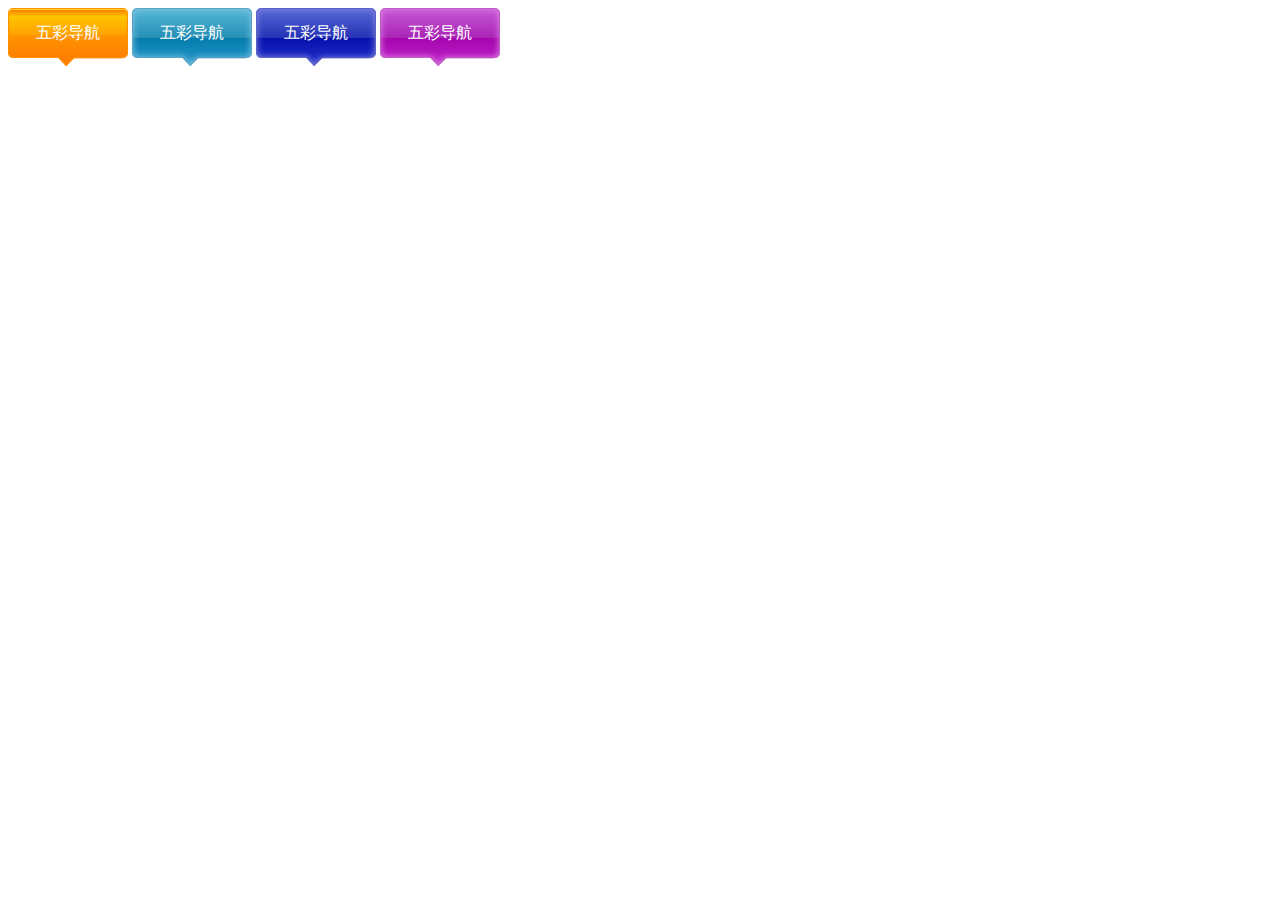
<file: CSS/综合案例-五彩导航/index.html>
<!DOCTYPE html>
<html lang="en">
<head>
    <meta charset="UTF-8">
    <meta name="viewport" content="width=device-width, initial-scale=1.0">
    <title>Document</title>
    <style>
        a
        {
            width: 120px;
            height: 58px;
            display: inline-block;
            color: white;
            line-height: 50px;
            text-align: center;
            text-decoration: none;
        }
        .bg1
        {
            background-image: url(./imgs/bg1.png);
        }
        .bg1:hover
        {
            background-image: url(./imgs/bg11.png);
        }
        .bg2
        {
            background-image: url(./imgs/bg2.png);
        }
        .bg2:hover
        {
            background-image: url(./imgs/bg22.png);
        }
        .bg3
        {
            background-image: url(./imgs/bg3.jpg);
        }
        .bg3:hover
        {
            background-image: url(./imgs/bg3.png);
        }
        .bg4
        {
            background-image: url(./imgs/bg4.png);
        }
        .bg4:hover
        {
            background-image: url(./imgs/bg5.png);
        }
    </style>
</head>
<body>
    <a href="#"class="bg1">五彩导航</a>
    <a href="#"class="bg2">五彩导航</a>
    <a href="#"class="bg3">五彩导航</a>
    <a href="#"class="bg4">五彩导航</a>
</body>
</html>
</file>
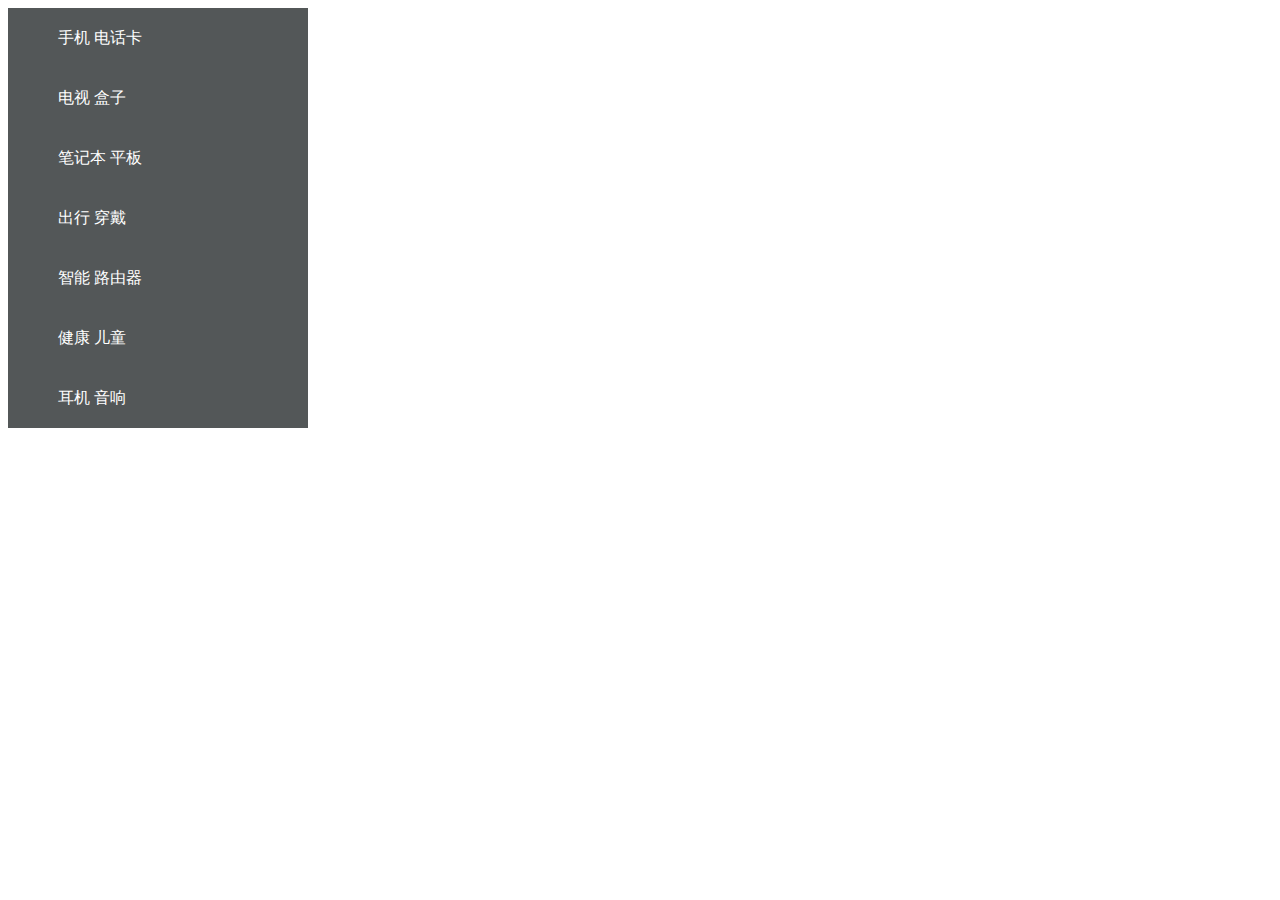
<file: CSS/综合案例-小米侧边栏/index.html>
<!DOCTYPE html>
<html lang="en">
<head>
    <meta charset="UTF-8">
    <meta name="viewport" content="width=device-width, initial-scale=1.0">
    <title>Document</title>
    <style>
        .big
        {
            width: 300px;
            height: 420px;
            background-color: #535758;
        }
        .content
        {
            width: 250px;
            height: 60px;
            line-height: 60px;
            padding-left: 50px;
            color: white;
        }
        .content:hover
        {
            background-color: orange;
        }
    </style>
</head>
<body>
    <div class="big">
        <div class="content">手机 电话卡</div>
        <div class="content">电视 盒子</div>
        <div class="content">笔记本 平板</div>
        <div class="content">出行 穿戴</div>
        <div class="content">智能 路由器</div>
        <div class="content">健康 儿童</div>
        <div class="content">耳机 音响</div>
    </div>
</body>
</html>
</file>
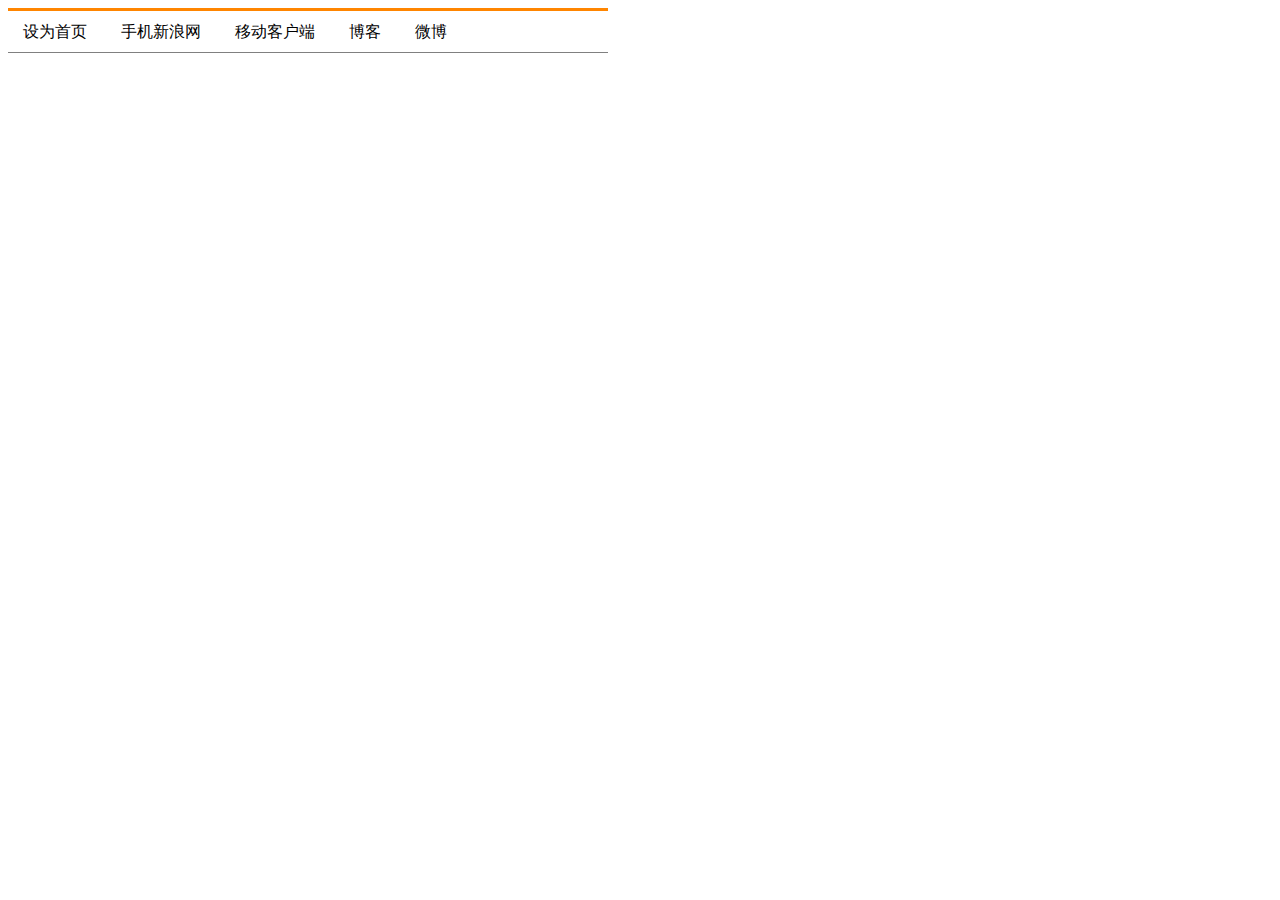
<file: CSS/综合案例-新浪导航栏/index.html>
<!DOCTYPE html>
<html lang="en">
<head>
    <meta charset="UTF-8">
    <meta name="viewport" content="width=device-width, initial-scale=1.0">
    <title>Document</title>
    <style>
        .warp
        {
            width: 600px;
            height: 41px;
            /* 一定要按照顺序写好 border：5px solid color 不然显示不出来*/
            border-top: 3px solid #ff8500; 
            border-bottom: 1px solid gray;
        }
        .warp>a
        {
            text-decoration: none;
            color: black;
            display: inline-block;
            
        }
        .da
        {
            line-height: 41px;
            padding-left: 15px;
            padding-right: 15px;
            /*  padding-left: 15px;padding-right: 15px;-->>等价于padding：0 20px ；0表示上下 20px表示左右*/
        }
        .da:hover
        {
            background-color: #edeef0;
        }
    </style>
</head>
<body>
    <div class="warp">
        <a href="#" class="da">设为首页</a>
        <a href="#" class="da">手机新浪网</a>
        <a href="#" class="da">移动客户端</a>
        <a href="#" class="da">博客</a>
        <a href="#" class="da">微博</a>
    </div>
</body>
</html>
</file>
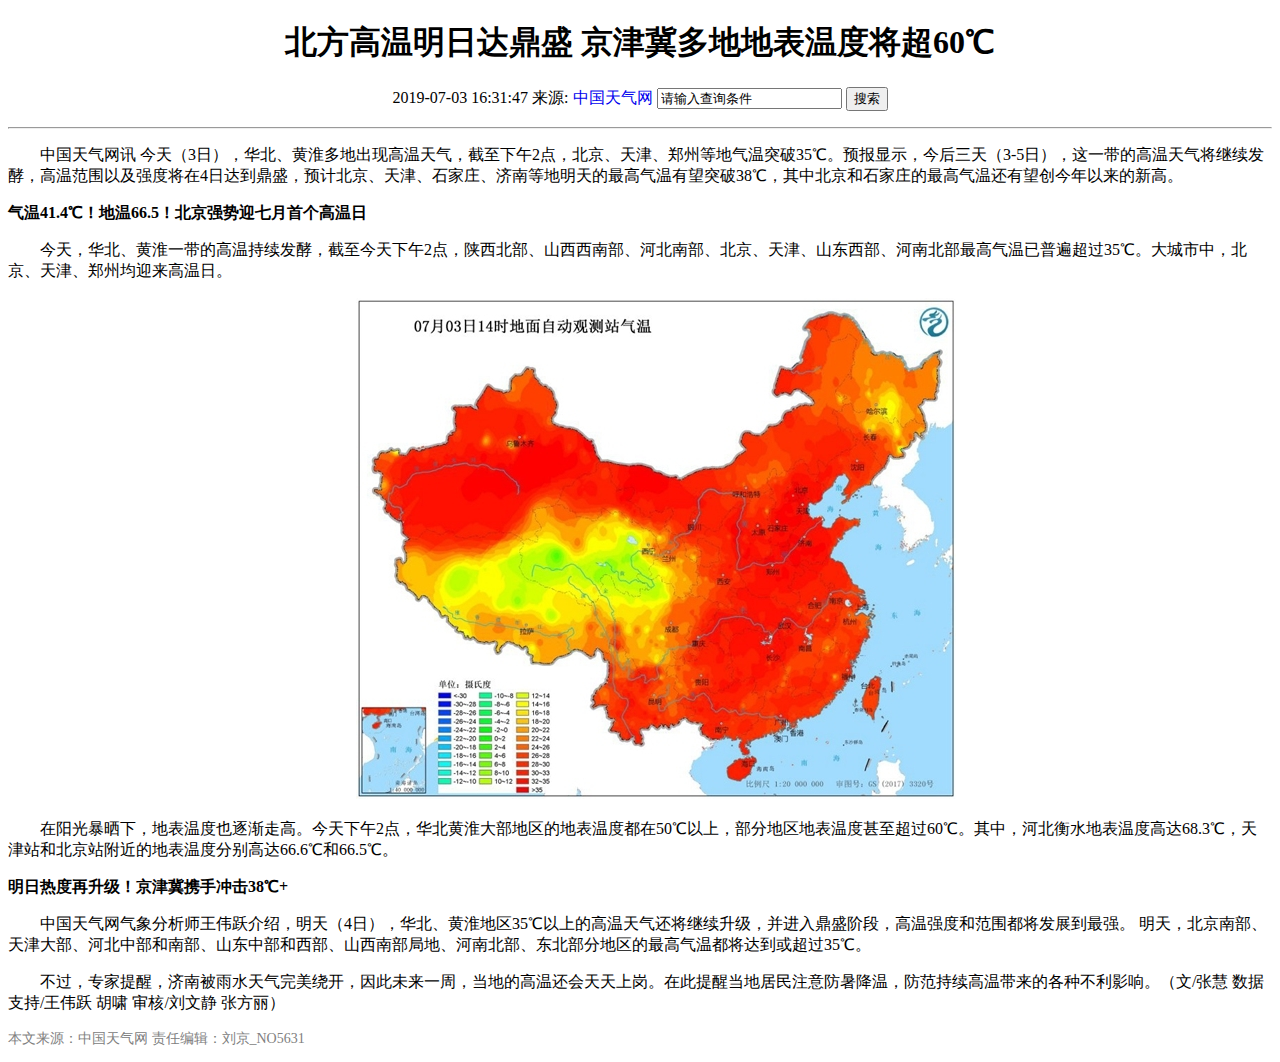
<file: CSS/综合案例-新闻页面/index.html>
<!DOCTYPE html>
<html lang="en">
<head>
    <meta charset="UTF-8">
    <meta name="viewport" content="width=device-width, initial-scale=1.0">
    <title>Document</title>
    <style>
        .top
        {
            text-align: center;
        }
        a{
            text-decoration: none;
        }
        .warp>p
        {
            text-indent: 2em;
        }
    </style>
</head>
<body>

    <div class="top">
        <h1>北方高温明日达鼎盛 京津冀多地地表温度将超60℃</h1>
        <p>2019-07-03 16:31:47 来源: <a href="#">中国天气网</a> <input type="text" value="请输入查询条件"> <input type="submit" value="搜索"></p>
    </div>
   <hr>
<div class="warp">
<p>中国天气网讯 今天（3日），华北、黄淮多地出现高温天气，截至下午2点，北京、天津、郑州等地气温突破35℃。预报显示，今后三天（3-5日），这一带的高温天气将继续发酵，高温范围以及强度将在4日达到鼎盛，预计北京、天津、石家庄、济南等地明天的最高气温有望突破38℃，其中北京和石家庄的最高气温还有望创今年以来的新高。</p>

<strong>气温41.4℃！地温66.5！北京强势迎七月首个高温日</strong>

<p>今天，华北、黄淮一带的高温持续发酵，截至今天下午2点，陕西北部、山西西南部、河北南部、北京、天津、山东西部、河南北部最高气温已普遍超过35℃。大城市中，北京、天津、郑州均迎来高温日。</p>

<p style="text-align: center;"><img src="./imgs/pic.jpeg" alt="图片加载失败"></p>

<p>在阳光暴晒下，地表温度也逐渐走高。今天下午2点，华北黄淮大部地区的地表温度都在50℃以上，部分地区地表温度甚至超过60℃。其中，河北衡水地表温度高达68.3℃，天津站和北京站附近的地表温度分别高达66.6℃和66.5℃。</p>

<strong>明日热度再升级！京津冀携手冲击38℃+</strong>

<p>中国天气网气象分析师王伟跃介绍，明天（4日），华北、黄淮地区35℃以上的高温天气还将继续升级，并进入鼎盛阶段，高温强度和范围都将发展到最强。 明天，北京南部、天津大部、河北中部和南部、山东中部和西部、山西南部局地、河南北部、东北部分地区的最高气温都将达到或超过35℃。</p>

<p>不过，专家提醒，济南被雨水天气完美绕开，因此未来一周，当地的高温还会天天上岗。在此提醒当地居民注意防暑降温，防范持续高温带来的各种不利影响。（文/张慧 数据支持/王伟跃 胡啸 审核/刘文静 张方丽）</p>
</div>
<p style="font-size: 14px; color:gray;">本文来源：中国天气网 责任编辑：刘京_NO5631</p>
</body>
</html>
</file>
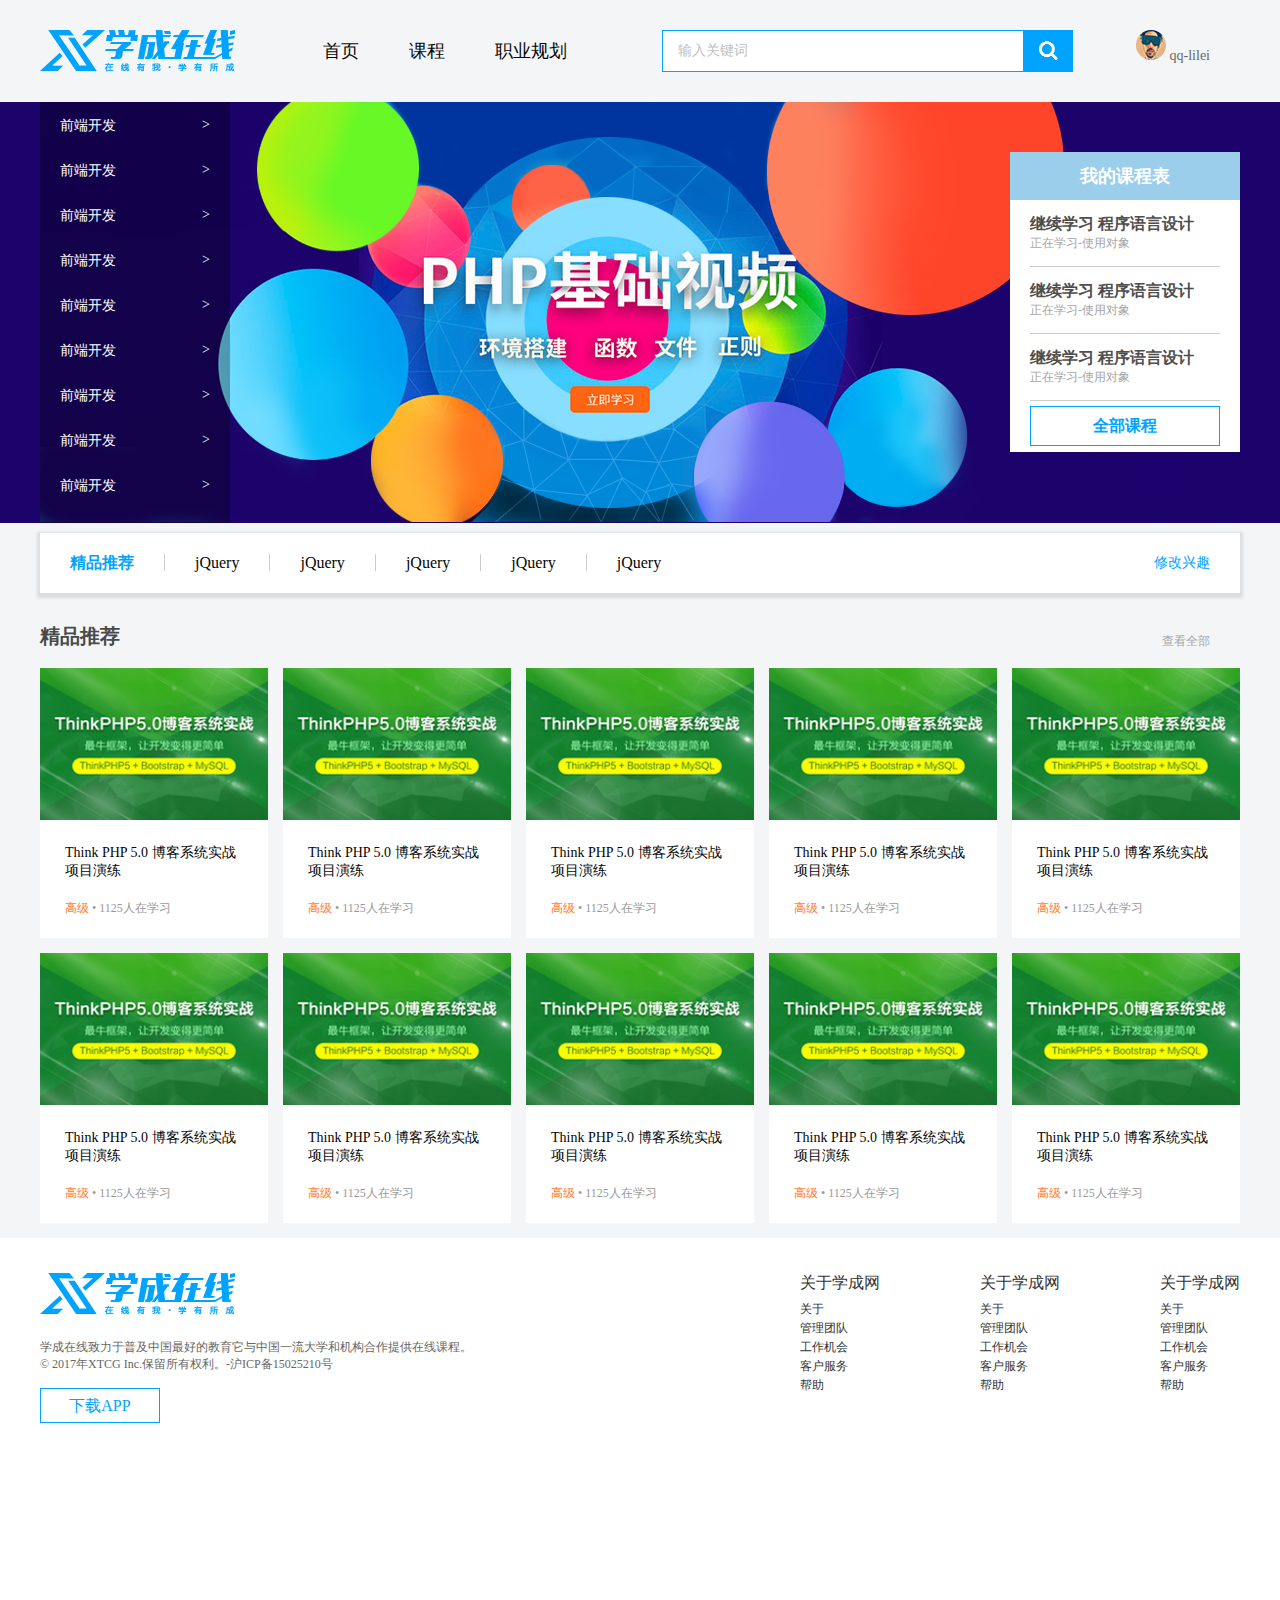
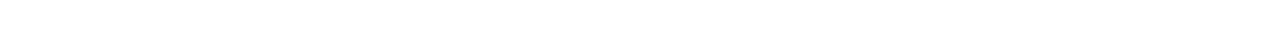
<file: CSS/CSS/学成在线老师操作/index.html>
<!DOCTYPE html>
<html lang="en">

<head>
    <meta charset="UTF-8">
    <meta name="viewport" content="width=device-width, initial-scale=1.0">
    <meta http-equiv="X-UA-Compatible" content="ie=edge">
    <title>学车在线首页</title>
    <link rel="stylesheet" href="style.css">
</head>

<body>
    <!-- 1.头部区域开始啦 -->
    <div class="header w">
        <!-- logo部分 -->
        <div class="logo">
            <img src="images/logo.png" alt="">
        </div>
        <!-- 导航栏部分 nav -->
        <div class="nav">
            <ul>
                <li><a href="#">首页</a></li>
                <li><a href="#">课程</a></li>
                <li><a href="#">职业规划</a></li>
            </ul>
        </div>
        <!-- 搜索模块 -->
        <div class="search">
            <input type="text" value="输入关键词">
            <button></button>
        </div>
        <!-- 用户模块 -->
        <div class="user">
            <img src="images/user.png" alt="">
            qq-lilei
        </div>
    </div>
    <!-- 头部区域结束啦 -->
    <!-- 2. banner部分start -->
    <div class="banner">
        <!-- 版心 -->
        <div class="w">
            <div class="subnav">
                <ul>
                    <li><a href="#">前端开发 <span> &gt; </span></a></li>
                    <li><a href="#">前端开发 <span> &gt; </span> </a></li>
                    <li><a href="#">前端开发 <span> &gt; </span> </a></li>
                    <li><a href="#">前端开发 <span> &gt; </span> </a></li>
                    <li><a href="#">前端开发 <span> &gt; </span> </a></li>
                    <li><a href="#">前端开发 <span> &gt; </span> </a></li>
                    <li><a href="#">前端开发 <span> &gt; </span> </a></li>
                    <li><a href="#">前端开发 <span> &gt; </span> </a></li>
                    <li><a href="#">前端开发 <span> &gt; </span> </a></li>
                </ul>
            </div>

            <!-- course 课程表模块 -->
            <div class="course">
                <h2>我的课程表</h2>
                <div class="bd">
                    <ul>
                        <li>
                            <h4>继续学习 程序语言设计</h4>
                            <p>正在学习-使用对象</p>
                        </li>
                        <li>
                            <h4>继续学习 程序语言设计</h4>
                            <p>正在学习-使用对象</p>
                        </li>
                        <li>
                            <h4>继续学习 程序语言设计</h4>
                            <p>正在学习-使用对象</p>
                        </li>
                    </ul>

                    <a href="#" class="more">全部课程</a>
                </div>
            </div>
        </div>
    </div>
    <!-- banner部分end -->
    <!-- 3.精品推荐模块开始 -->
    <div class="goods w">
        <h3>精品推荐</h3>
        <ul>
            <li><a href="#">jQuery</a></li>
            <li><a href="#">jQuery</a></li>
            <li><a href="#">jQuery</a></li>
            <li><a href="#">jQuery</a></li>
            <li><a href="#">jQuery</a></li>
        </ul>
        <a href="#" class="mod">修改兴趣</a>
    </div>
    <!-- 精品推荐模块结束 -->
    <!-- 4. box核心内容区域开始 -->
    <div class="box w">
        <div class="box-hd">
            <h3>精品推荐</h3>
            <a href="#">查看全部</a>
        </div>
        <div class="box-bd">
            <ul class="clearfix">
                <li>
                    <img src="images/pic.png" alt="">
                    <h4>
                        Think PHP 5.0 博客系统实战项目演练
                    </h4>
                    <div class="info">
                        <span>高级</span> • 1125人在学习
                    </div>
                </li>
                <li>
                    <img src="images/pic.png" alt="">
                    <h4>
                        Think PHP 5.0 博客系统实战项目演练
                    </h4>
                    <div class="info">
                        <span>高级</span> • 1125人在学习
                    </div>
                </li>
                <li>
                    <img src="images/pic.png" alt="">
                    <h4>
                        Think PHP 5.0 博客系统实战项目演练
                    </h4>
                    <div class="info">
                        <span>高级</span> • 1125人在学习
                    </div>
                </li>
                <li>
                    <img src="images/pic.png" alt="">
                    <h4>
                        Think PHP 5.0 博客系统实战项目演练
                    </h4>
                    <div class="info">
                        <span>高级</span> • 1125人在学习
                    </div>
                </li>
                <li>
                    <img src="images/pic.png" alt="">
                    <h4>
                        Think PHP 5.0 博客系统实战项目演练
                    </h4>
                    <div class="info">
                        <span>高级</span> • 1125人在学习
                    </div>
                </li>
                <li>
                    <img src="images/pic.png" alt="">
                    <h4>
                        Think PHP 5.0 博客系统实战项目演练
                    </h4>
                    <div class="info">
                        <span>高级</span> • 1125人在学习
                    </div>
                </li>
                <li>
                    <img src="images/pic.png" alt="">
                    <h4>
                        Think PHP 5.0 博客系统实战项目演练
                    </h4>
                    <div class="info">
                        <span>高级</span> • 1125人在学习
                    </div>
                </li>
                <li>
                    <img src="images/pic.png" alt="">
                    <h4>
                        Think PHP 5.0 博客系统实战项目演练
                    </h4>
                    <div class="info">
                        <span>高级</span> • 1125人在学习
                    </div>
                </li>
                <li>
                    <img src="images/pic.png" alt="">
                    <h4>
                        Think PHP 5.0 博客系统实战项目演练
                    </h4>
                    <div class="info">
                        <span>高级</span> • 1125人在学习
                    </div>
                </li>
                <li>
                    <img src="images/pic.png" alt="">
                    <h4>
                        Think PHP 5.0 博客系统实战项目演练
                    </h4>
                    <div class="info">
                        <span>高级</span> • 1125人在学习
                    </div>
                </li>

            </ul>
        </div>
    </div>
    <!-- 4. box核心内容区域结束 -->

    <!-- 5. footer 模块制作 -->
    <div class="footer">
        <div class="w">
            <div class="copyright">
                <img src="images/logo.png" alt="">
                <p>学成在线致力于普及中国最好的教育它与中国一流大学和机构合作提供在线课程。<br>
                    © 2017年XTCG Inc.保留所有权利。-沪ICP备15025210号</p>
                <a href="#" class="app">下载APP</a>
            </div>
            <div class="links">
                <dl>
                    <dt>关于学成网</dt>
                    <dd><a href="#">关于</a></dd>
                    <dd><a href="#">管理团队</a></dd>
                    <dd><a href="#">工作机会</a></dd>
                    <dd><a href="#">客户服务</a></dd>
                    <dd><a href="#">帮助</a></dd>
                </dl>
                <dl>
                    <dt>关于学成网</dt>
                    <dd><a href="#">关于</a></dd>
                    <dd><a href="#">管理团队</a></dd>
                    <dd><a href="#">工作机会</a></dd>
                    <dd><a href="#">客户服务</a></dd>
                    <dd><a href="#">帮助</a></dd>
                </dl>
                <dl>
                    <dt>关于学成网</dt>
                    <dd><a href="#">关于</a></dd>
                    <dd><a href="#">管理团队</a></dd>
                    <dd><a href="#">工作机会</a></dd>
                    <dd><a href="#">客户服务</a></dd>
                    <dd><a href="#">帮助</a></dd>
                </dl>
            </div>
        </div>
    </div>
</body>

</html>
</file>
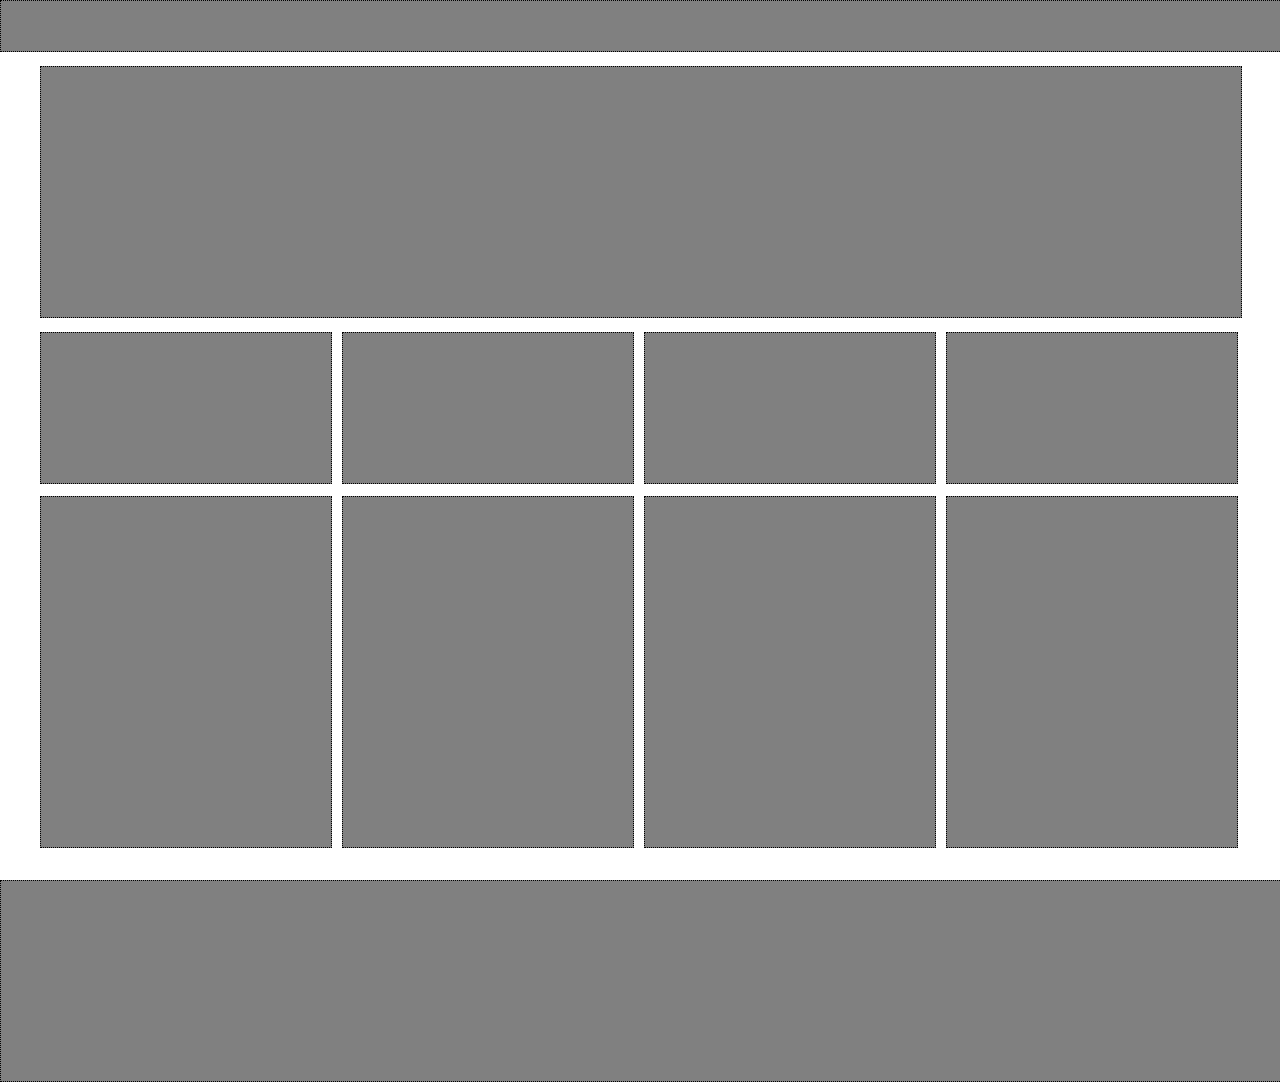
<file: CSS/CSS/常见网页布局/index.html>
<!DOCTYPE html>
<html lang="en">
<head>
    <meta charset="UTF-8">
    <meta name="viewport" content="width=device-width, initial-scale=1.0">
    <title>Document</title>
    <style>
        *
        {
            margin: 0;
            padding: 0;
        }
        .top
        {
            width: 100%;
            height: 50px;
            background-color: gray;
            border: 1px dotted black;
        }
        .warp
        {
            width: 1200px;
            height: 800px;
            margin: 0 auto;
            margin-top: 14px;
        }
        .bottom
        {
            width: 100%;
            height: 200px;
            background-color: gray;
            border: 1px dotted black;
            margin-top: 14px;
        }
        .banner
        {
            width: 1200px;
            height: 250px;
            background-color: gray;
            border: 1px dotted black;
        }
        .ba_mid
        {
            width: 1200px;
            height: 150px;
            margin-top: 14px;
        }
        .ba_mid>ul>li
        {
            list-style: none;
            float: left;
            background-color: gray;
            border: 1px dotted black;
            width: 290px;
            height: 150px;
            margin-right: 10px;
        }
        .ba_bot
        {
            width: 1200px;
            height: 350px;
            margin-top: 14px;
        }
        .ba_bot>ul>li
        {
            list-style: none;
            float: left;
            background-color: gray;
            border: 1px dotted black;
            width: 290px;
            height: 350px;
            margin-right: 10px;
        }
    </style>
</head>
<body>
    <div class="top"></div>
    <div class="warp">
        <div class="banner"></div>
        <div class="ba_mid">
            <ul>
                <li></li>
                <li></li>
                <li></li>
                <li style="margin-right: 0;"></li>
            </ul>
        </div>
        <div class="ba_bot">
            <ul>
                <li></li>
                <li></li>
                <li></li>
                <li style="margin-right: 0;"></li>
            </ul>
        </div>
    </div>
    <div class="bottom"></div>
</body>
</html>
</file>
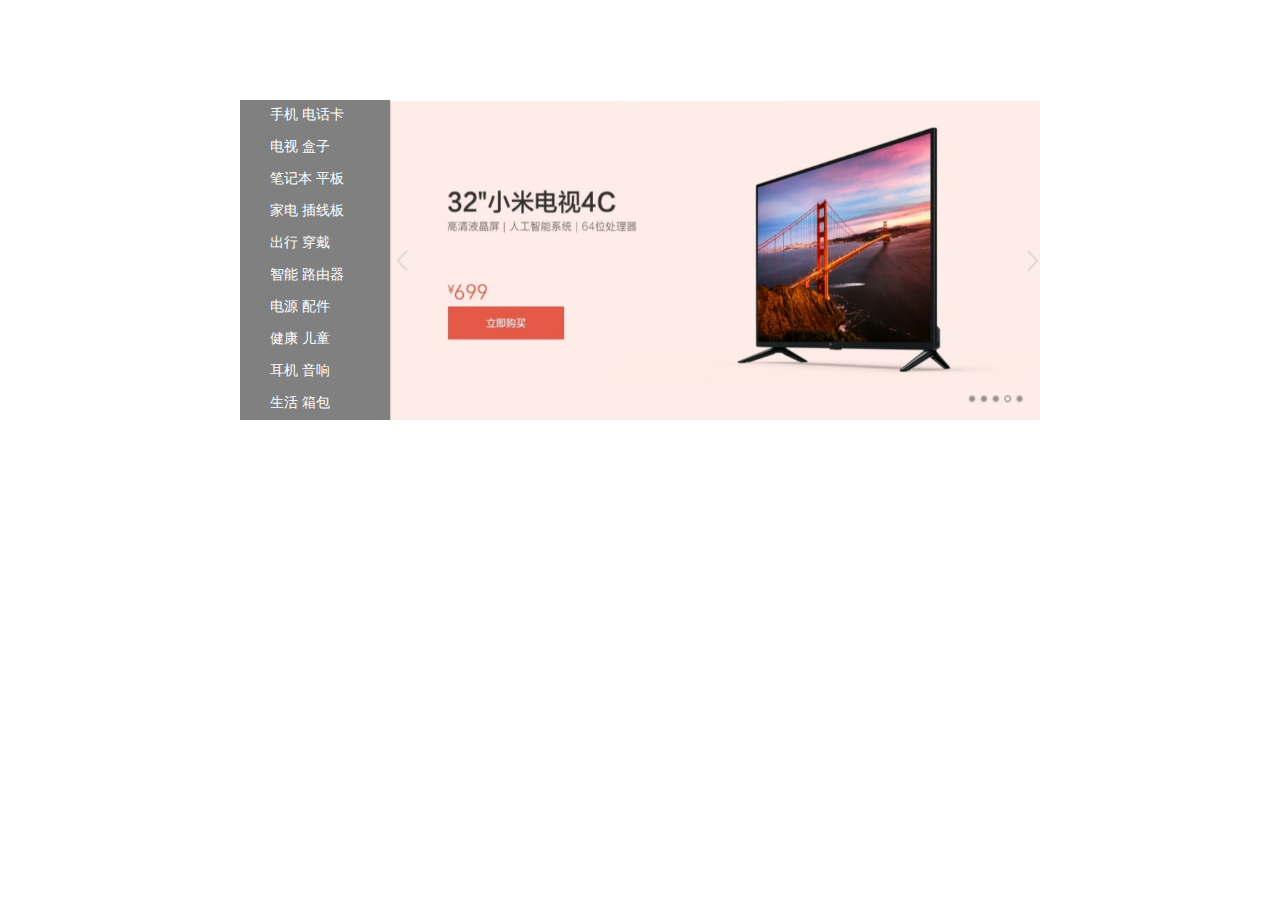
<file: CSS/CSS/浮动案例练习一/index.html>
<!DOCTYPE html>
<html lang="en">
<head>
    <meta charset="UTF-8">
    <meta name="viewport" content="width=device-width, initial-scale=1.0">
    <title>Document</title>
    <style>
        .warp
        {
            width: 800px;
            height: 320px;
            margin: 100px auto;
        }
        .w_right
        {
            width: 650px;
            height: 320px;
            float: right;
            background-image: url(./imgs/图片.png);
            background-size: 100% 100%;
            background-repeat: no-repeat;
        }
        .w_left
        {         
            width: 150px;
            height: 320px;
            float: left;
            background-color: gray;
        }
        .w_left>a
        {
            width: 150px;
            height: 32px;
            display: inline-block;
            line-height: 30px;
            padding-left: 30px;
            text-decoration: none;
            color: white;
            font-size: 14px;
        }
        .w_left>a:hover
        {
            background-color: orange;
            width: 120px;
            height: 30px;
        }
    </style>
</head>
<body>
    <div class="warp">
        <div class="w_right"></div>
        <div class="w_left">
            <a href="#">手机 电话卡</a>
            <a href="#">电视 盒子</a>
            <a href="#">笔记本 平板</a>
            <a href="#">家电 插线板</a>
            <a href="#">出行 穿戴</a>
            <a href="#">智能 路由器</a>
            <a href="#">电源 配件</a>
            <a href="#">健康 儿童</a>
            <a href="#">耳机 音响</a>
            <a href="#">生活 箱包</a>
        </div>
    </div>
</body>
</html>
</file>
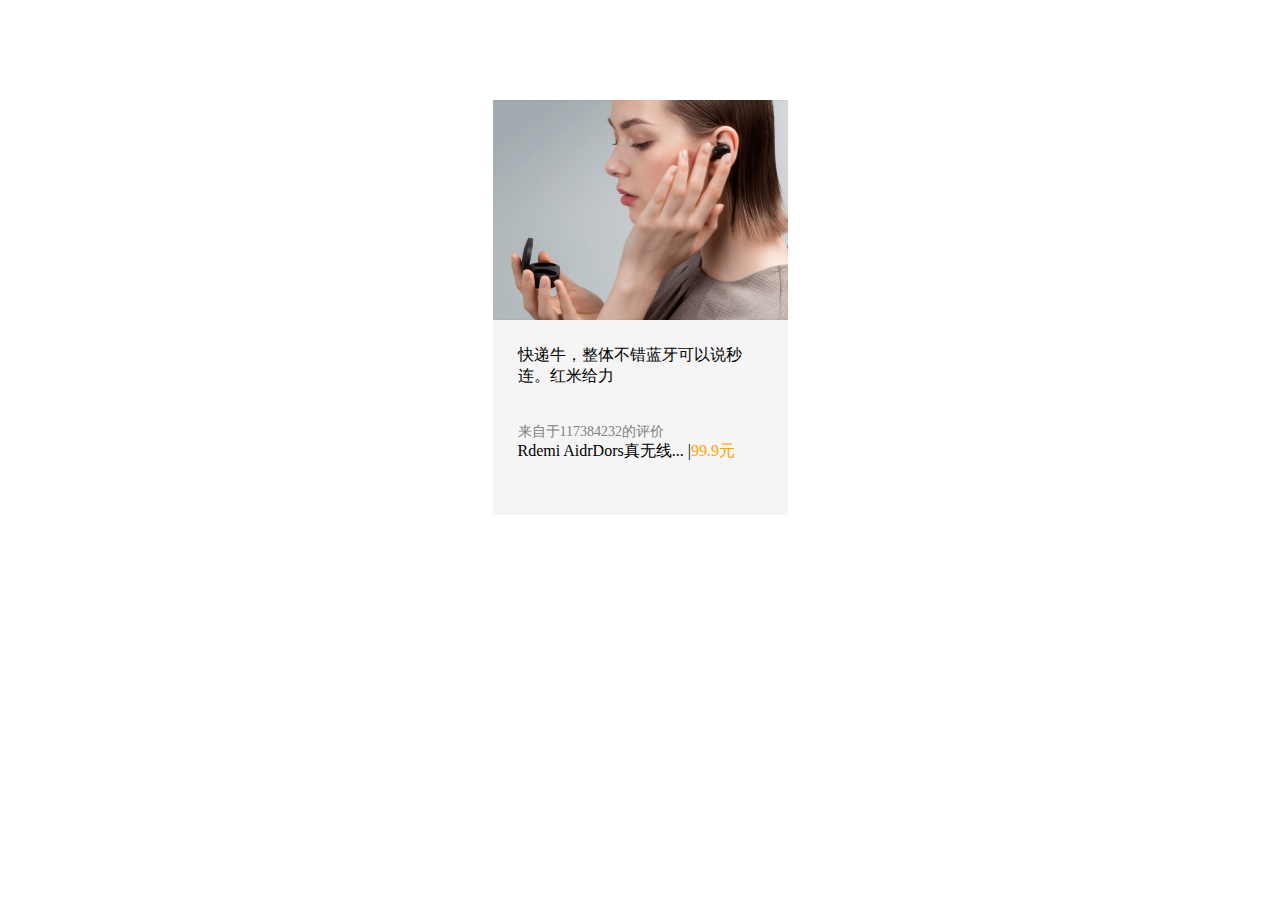
<file: CSS/CSS/综合案例-产品模块/index.html>
<!DOCTYPE html>
<html lang="en">
<head>
    <meta charset="UTF-8">
    <meta name="viewport" content="width=device-width, initial-scale=1.0">
    <title>Document</title>
    <style>
        *{
            margin: 0;
            padding: 0;
        }
        .warp
        {
            width: 295px;
            height: 415px;
            background-color: whitesmoke;
            /* 让大盒子水平居中 */
            margin: 100px auto;
        }
        .pic{
            width: 295px;
            height: 220px;
            background-image: url(./imgs/img.jpg);
            background-repeat: no-repeat;
            background-size: 100% 100%;
        }
        .text
        {
            width: 245px;
            height: 145px;
            padding: 25px;
        }
    </style>
</head>
<body>
    <div class="warp">
        <div class="pic"></div>
        <div class="text">
            快递牛，整体不错蓝牙可以说秒连。红米给力
            <br><br><br>
            <p style="color: gray;font-size: 14px;">来自于117384232的评价</p>
            <p>Rdemi AidrDors真无线...  |<span style="color: orange;">99.9元</span></p>
        </div>
    </div>
</body>
</html>
</file>
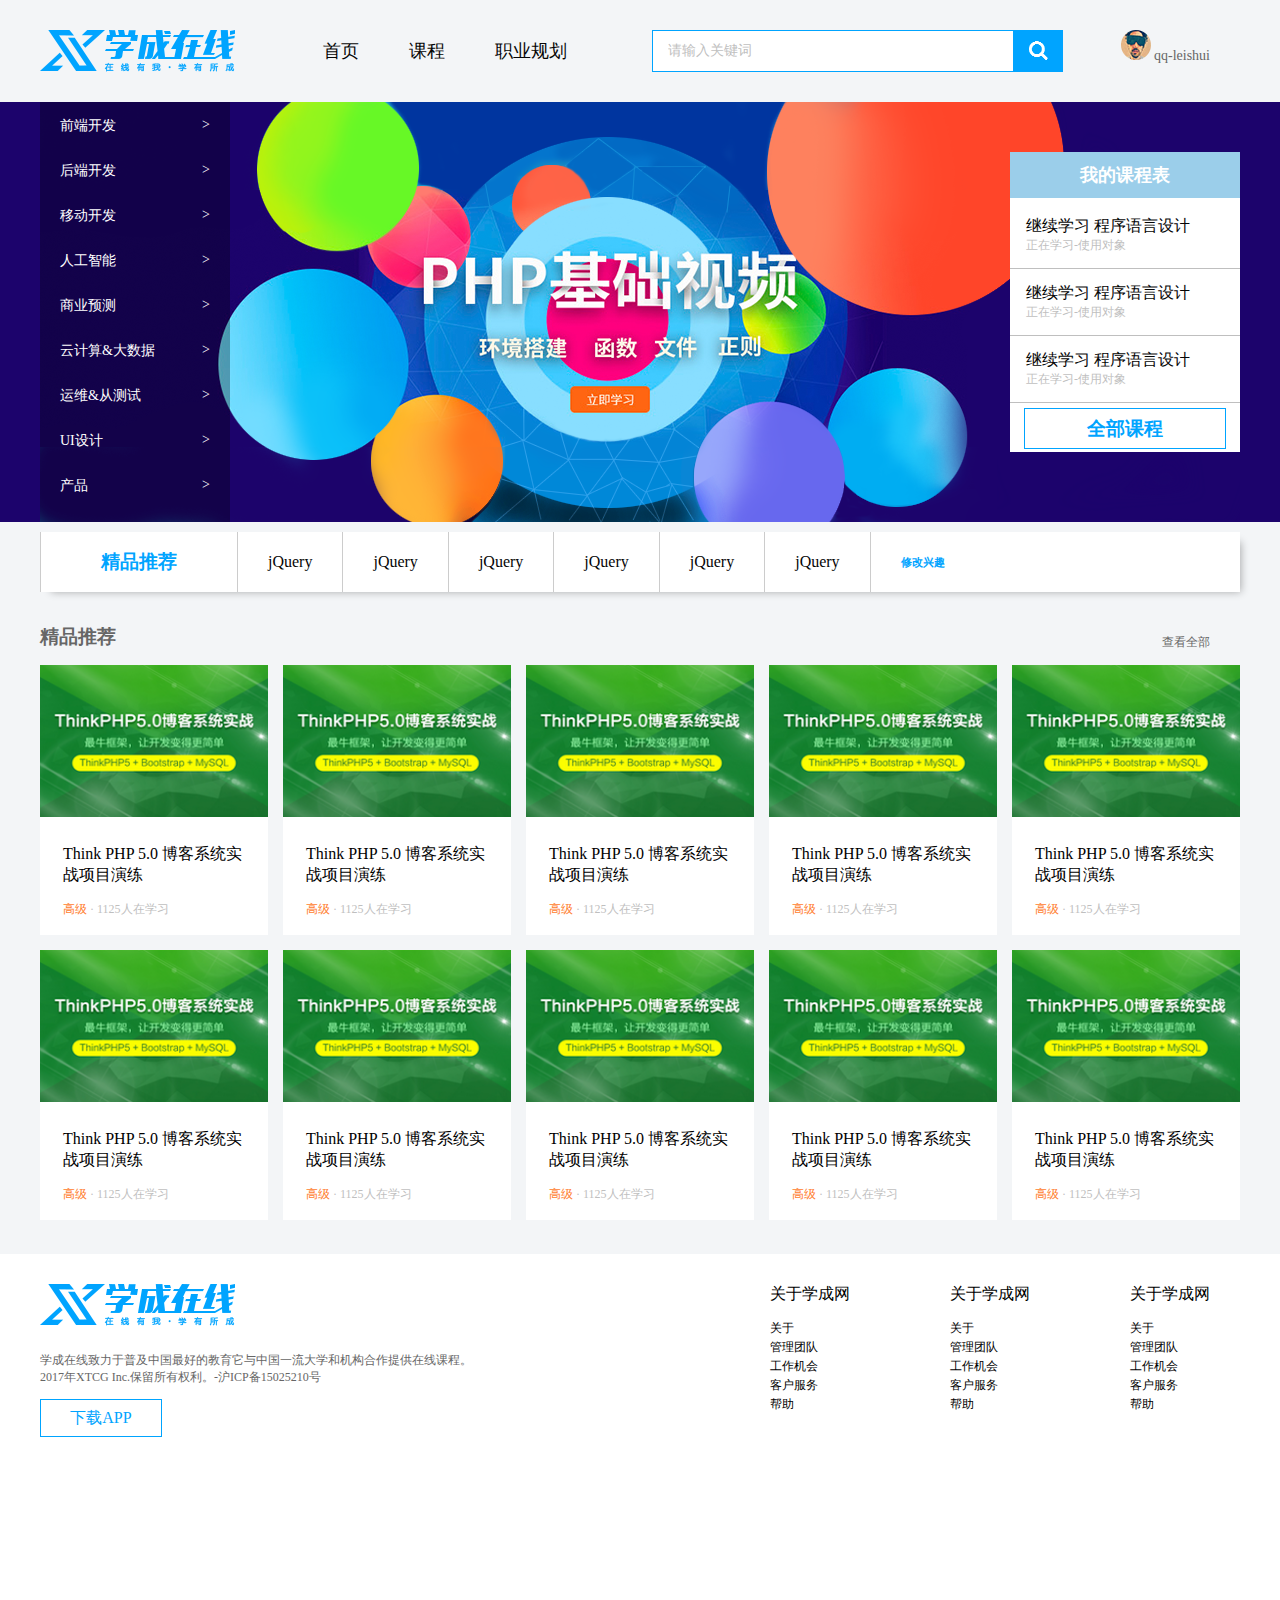
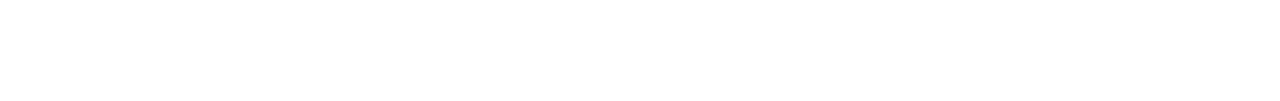
<file: CSS/CSS/学成在线案例/index/index.html>
<!DOCTYPE html>
<html lang="en">
<head>
    <meta charset="UTF-8">
    <meta name="viewport" content="width=device-width, initial-scale=1.0">
    <title>Document</title>
    <link rel="stylesheet" href="./index.css">
</head>
<body>
     <!-- 1.头部区域开始啦 -->
     <div class="header w">
        <!-- logo部分 -->
        <div class="logo">
            <img src="../imgs/logo.png" alt="图片加载失败" value="学成在线">
        </div>
        <!-- 导航栏部分 nav -->
        <div class="nav">
            <ul>
                <li><a href="#">首页</a></li>
                <li><a href="#">课程</a></li>
                <li><a href="#">职业规划</a></li>
            </ul>
        </div>
        <div class="serach">
            <input type="text" value="请输入关键词">
            <button></button>
        </div>
        <div class="touxiang">
            <img src="../imgs/user.png" alt="图片加载失败">
            qq-leishui
        </div>
    </div>

    <div class="banner">
        <div class="w">
            <div class="subnav">
                <ul>
                    <li><a href="#">前端开发 <span> &gt; </span></a></li>
                    <li><a href="#">后端开发 <span> &gt; </span> </a></li>
                    <li><a href="#">移动开发 <span> &gt; </span> </a></li>
                    <li><a href="#">人工智能 <span> &gt; </span> </a></li>
                    <li><a href="#">商业预测 <span> &gt; </span> </a></li>
                    <li><a href="#">云计算&大数据 <span> &gt; </span> </a></li>
                    <li><a href="#">运维&从测试 <span> &gt; </span> </a></li>
                    <li><a href="#">UI设计 <span> &gt; </span> </a></li>
                    <li><a href="#">产品 <span> &gt; </span> </a></li>
                </ul>
            </div>
            <div class="course">
                <h2>我的课程表</h2>
                <div class="bd">
                    <ul>
                        <li><a href="#">继续学习 程序语言设计<p>正在学习-使用对象</p></a></li>
                        <li><a href="#">继续学习 程序语言设计<p>正在学习-使用对象</p></a></li>
                        <li><a href="#">继续学习 程序语言设计<p>正在学习-使用对象</p></a></li>
                    </ul>
                    <a href="#"><h3>全部课程</h3></a>
                </div>
            </div>
        </div>
    </div>
    <div class="goods w">
        <a href="#"><h3>精品推荐</h3></a>
        <a href="#">jQuery</a>
        <a href="#">jQuery</a>
        <a href="#">jQuery</a>
        <a href="#">jQuery</a>
        <a href="#">jQuery</a>
        <a href="#">jQuery</a>
        <a href="#"><h6>修改兴趣</h6></a>
    </div>

    <div class="box w">
        <div class="box-hd">
            <h3>精品推荐</h3>
            <a href="#">查看全部</a>
        </div>
        <div class="box-bd">
            <ul>
                <li>
                    <a href="#">
                        <img src="../imgs/pic.png" alt="">
                        <div class="bot">
                            Think PHP 5.0 博客系统实战项目演练
                            <p><span>高级</span> · 1125人在学习</p>
                        </div>
                    </a>
                </li>
                <li>
                    <a href="#">
                        <img src="../imgs/pic.png" alt="">
                        <div class="bot">
                            Think PHP 5.0 博客系统实战项目演练
                            <p><span>高级</span> · 1125人在学习</p>
                        </div>
                    </a>
                </li>
                <li>
                    <a href="#">
                        <img src="../imgs/pic.png" alt="">
                        <div class="bot">
                            Think PHP 5.0 博客系统实战项目演练
                            <p><span>高级</span> · 1125人在学习</p>
                        </div>
                    </a>
                </li>
                <li>
                    <a href="#">
                        <img src="../imgs/pic.png" alt="">
                        <div class="bot">
                            Think PHP 5.0 博客系统实战项目演练
                            <p><span>高级</span> · 1125人在学习</p>
                        </div>
                    </a>
                </li>
                <li>
                    <a href="#">
                        <img src="../imgs/pic.png" alt="">
                        <div class="bot">
                            Think PHP 5.0 博客系统实战项目演练
                            <p><span>高级</span> · 1125人在学习</p>
                        </div>
                    </a>
                </li>
            </ul>
            <ul>
                <li>
                    <a href="#">
                        <img src="../imgs/pic.png" alt="">
                        <div class="bot">
                            Think PHP 5.0 博客系统实战项目演练
                            <p><span>高级</span> · 1125人在学习</p>
                        </div>
                    </a>
                </li>
                <li>
                    <a href="#">
                        <img src="../imgs/pic.png" alt="">
                        <div class="bot">
                            Think PHP 5.0 博客系统实战项目演练
                            <p><span>高级</span> · 1125人在学习</p>
                        </div>
                    </a>
                </li>
                <li>
                    <a href="#">
                        <img src="../imgs/pic.png" alt="">
                        <div class="bot">
                            Think PHP 5.0 博客系统实战项目演练
                            <p><span>高级</span> · 1125人在学习</p>
                        </div>
                    </a>
                </li>
                <li>
                    <a href="#">
                        <img src="../imgs/pic.png" alt="">
                        <div class="bot">
                            Think PHP 5.0 博客系统实战项目演练
                            <p><span>高级</span> · 1125人在学习</p>
                        </div>
                    </a>
                </li>
                <li>
                    <a href="#">
                        <img src="../imgs/pic.png" alt="">
                        <div class="bot">
                            Think PHP 5.0 博客系统实战项目演练
                            <p><span>高级</span> · 1125人在学习</p>
                        </div>
                    </a>
                </li>
            </ul>
        </div>
    </div>
    <div class="bottom">
        <div class="w">
            <div class="bottom-left">
                <img src="../imgs/logo.png" alt="">
                <p>学成在线致力于普及中国最好的教育它与中国一流大学和机构合作提供在线课程。</p>
                <p>2017年XTCG Inc.保留所有权利。-沪ICP备15025210号</p>
                <a href="#">下载APP</a>
            </div>
            <div class="link">
                <dl>
                    <dt>关于学成网</dt>
                    <dd><a href="#">关于</a></dd>
                    <dd><a href="#">管理团队</a></dd>
                    <dd><a href="#">工作机会</a></dd>
                    <dd><a href="#">客户服务</a></dd>
                    <dd><a href="#">帮助</a></dd>
                </dl>
                <dl>
                    <dt>关于学成网</dt>
                    <dd><a href="#">关于</a></dd>
                    <dd><a href="#">管理团队</a></dd>
                    <dd><a href="#">工作机会</a></dd>
                    <dd><a href="#">客户服务</a></dd>
                    <dd><a href="#">帮助</a></dd>
                </dl>
                <dl>
                    <dt>关于学成网</dt>
                    <dd><a href="#">关于</a></dd>
                    <dd><a href="#">管理团队</a></dd>
                    <dd><a href="#">工作机会</a></dd>
                    <dd><a href="#">客户服务</a></dd>
                    <dd><a href="#">帮助</a></dd>
                </dl>
            </div>
        </div>
    </div>
</body>
</html>
</file>
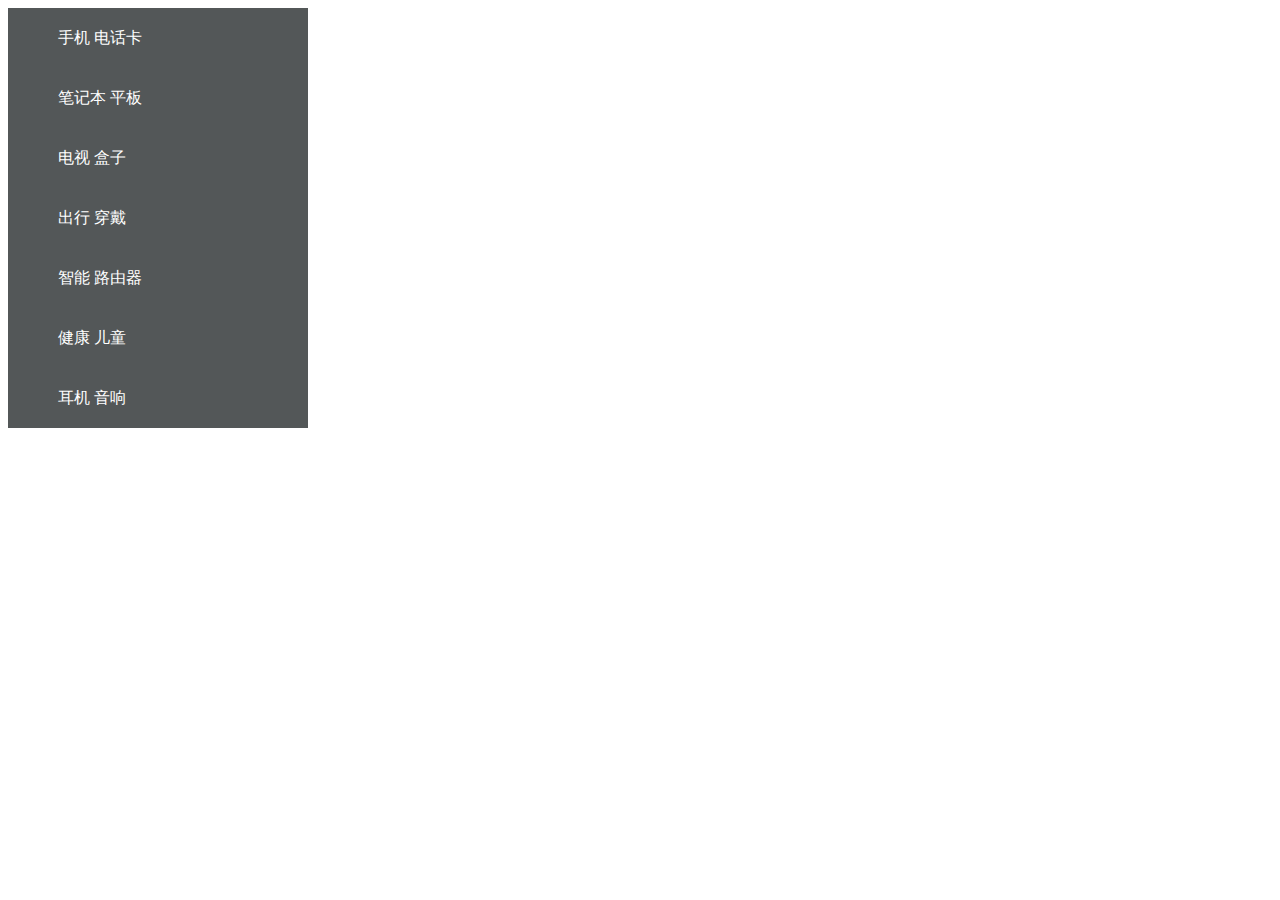
<file: CSS/综合案例-小米侧边栏/index2.html>
<!DOCTYPE html>
<html lang="en">
<head>
    <meta charset="UTF-8">
    <meta name="viewport" content="width=device-width, initial-scale=1.0">
    <title>Document</title>
    <style>
        .big
        {
            width: 300px;
            height: 420px;
            background-color: #535758;
        }
        .big>a
        {
            display: block;
            width: 250px;
            height: 60px;
            line-height: 60px;
            padding-left: 50px;
            color: white;
            text-decoration: none;
        }
        .big>a:hover
        {
            background-color: orange;
        }
    </style>
</head>
<body>
    <div class="big">
        <a href="#">手机 电话卡</a>
        <a href="#">笔记本 平板</a>
        <a href="#">电视 盒子  </a>
        <a href="#">出行 穿戴  </a>
        <a href="#">智能 路由器</a>
        <a href="#">健康 儿童  </a>
        <a href="#">耳机 音响  </a>
    </div>
</body>
</html>
</file>
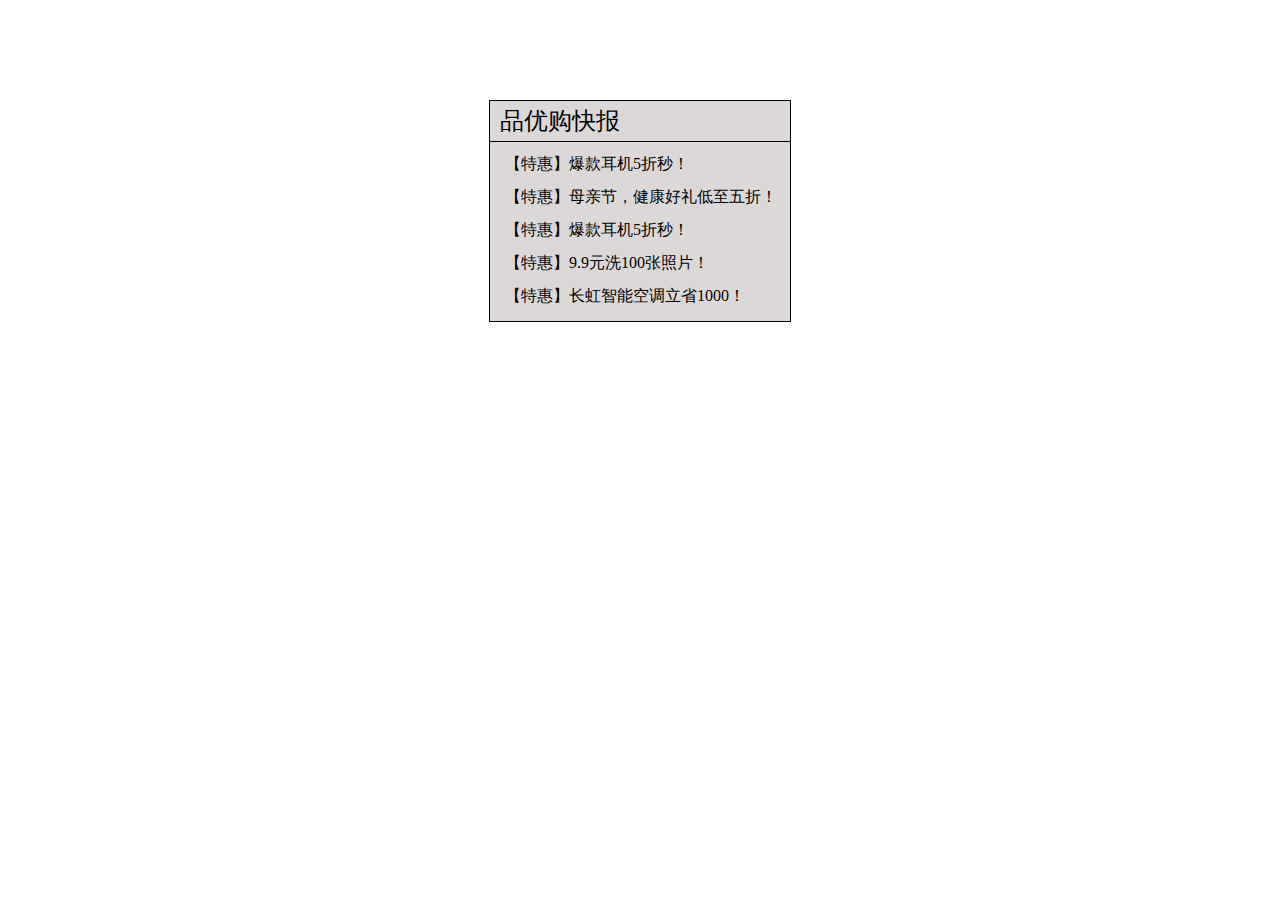
<file: CSS/CSS/综合案例-产品模块/品优购快报.html>
<!DOCTYPE html>
<html lang="en">
<head>
    <meta charset="UTF-8">
    <meta name="viewport" content="width=device-width, initial-scale=1.0">
    <title>Document</title>
    <style>
        *
        {
            margin: 0;
            padding: 0;
        }
        .warp
        {
            width: 300px;
            height: 220px;
            background-color: rgb(221, 216, 216);
            margin: 100px auto;
            border: 1px solid black;
        }
        
        .top
        {
            width: 100%;
            height: 40px;
            border-bottom: 1px solid black;
        }
        .top>h2{
            margin-left: 10px;
            font-weight: normal;
            display: inline-block;
            line-height: 40px;
        }
        .review
        {
            width: 100%;
            height: 180px;
        }
        .review>a
        {
            text-decoration: none;
            color: black;
            display: block;
            margin: 12px 0 0 15px;
        }
    </style>
</head>
<body>
    <div class="warp">
        <div class="top"><h2>品优购快报</h2></div>
        <div class="review">
            <a href="#">【特惠】爆款耳机5折秒！</a>
            <a href="#">【特惠】母亲节，健康好礼低至五折！</a>
            <a href="#">【特惠】爆款耳机5折秒！</a>
            <a href="#">【特惠】9.9元洗100张照片！</a>
            <a href="#">【特惠】长虹智能空调立省1000！</a>
            
        </div>
    </div>
</body>
</html>
</file>
<file: CSS/CSS/学成在线老师操作/style.css>
* {
    margin: 0;
    padding: 0;
}
.w {
    width: 1200px;
    margin: auto;
}
body {
    background-color: #f3f5f7;
}
li {
    list-style: none;
}
a {
    text-decoration: none;
}
.clearfix:before,.clearfix:after {
    content:"";
    display:table; 
  }
  .clearfix:after {
    clear:both;
  }
  .clearfix {
     *zoom:1;
  }   
 
.header {
    height: 42px;
    /* background-color: pink; */
    /* 注意此地方会层叠 w 里面的margin */
    margin: 30px auto;
}
.logo {
    float: left;
    width: 198px;
    height: 42px;
}
.nav {
    float: left;
    margin-left: 60px;
}
.nav ul li {
    float: left;
    margin: 0 15px;
}
.nav ul li a {
    display: block;
    height: 42px;
    padding: 0 10px;
    line-height: 42px;
    font-size: 18px;
    color: #050505;   
}
.nav ul li a:hover {
    border-bottom: 2px solid #00a4ff;
    color: #00a4ff;
}
/* search搜索模块 */
.search {
    float: left;
    width: 412px;
    height: 42px;
    margin-left: 70px;
}
.search input {
    float: left;
    width: 345px;
    height: 40px;
    border: 1px solid #00a4ff;
    border-right: 0;
    color: #bfbfbf;
    font-size: 14px;
    padding-left: 15px;
}
.search button {
    float: left;
    width: 50px;
    height: 42px;
    /* 按钮button默认有个边框需要我们手动去掉 */
    border: 0;
    background: url(images/btn.png);
}
.user {
    float: right;
    line-height: 42px;
    margin-right: 30px;
    font-size: 14px;
    color: #666;
}
/* banner区域 */
.banner {
    height: 421px;
    background-color: #1c036c;
}
.banner .w {
    height: 421px;
    background: url(./images/banner2_20190819_210028.png) no-repeat top center;
}
.subnav {
    float: left;
    width: 190px;
    height: 421px;
    background: rgba(0,0,0, 0.3);
}
.subnav ul li {
    height: 45px;
    line-height: 45px;
    padding: 0 20px;
}
.subnav ul li a {
    font-size: 14px;
    color: #fff;
}
.subnav ul li a span {
    float: right;
}
.subnav ul li a:hover {
    color: #00a4ff;
}
.course {
    float: right;
    width: 230px;
    height: 300px;
    background-color: #fff;
    /* 浮动的盒子不会有外边距合并的问题 */
    margin-top: 50px;
}
.course h2 {
    height: 48px;
    background-color: #9bceea;
    text-align: center;
    line-height: 48px;
    font-size: 18px;
    color: #fff;
}
.bd {
    padding: 0 20px;
}
.bd ul li {
    padding: 14px 0;
    border-bottom: 1px solid #ccc;
}
.bd ul li h4 {
    font-size: 16px;
    color: #4e4e4e;
}
.bd ul li p {
    font-size: 12px;
    color: #a5a5a5;
}
.bd .more {
    display: block;
    height: 38px;
    border: 1px solid #00a4ff;
    margin-top: 5px;
    text-align: center;
    line-height: 38px;
    color: #00a4ff;
    font-size: 16px;
    font-weight: 700;
}
/* 精品推荐模块 */
.goods {
    height: 60px;
    background-color: #fff;
    margin-top: 10px;
    box-shadow: 0 2px 3px 3px rgba(0,0,0, 0.1);
    /* 行高会继承， 会继承给3个孩子 */
    line-height: 60px;
}
.goods h3 {
    float: left;
    margin-left: 30px;
    font-size: 16px;
    color: #00a4ff;
}
.goods ul {
    float: left;
    margin-left: 30px;
}
.goods ul li {
    float: left;
}
.goods ul li a {
    padding: 0 30px;
    font-size: 16px;
    color: #050505;
    border-left: 1px solid #ccc;
}
.mod {
    float: right;
    margin-right: 30px;
    font-size: 14px;
    color: #00a4ff;
}
.box {
    margin-top: 30px;
}
.box-hd {
    height: 45px;
}
.box-hd h3 {
    float: left;
    font-size: 20px;
    color: #494949;
}
.box-hd a {
    float: right;
    font-size: 12px;
    color: #a5a5a5;
    margin-top: 10px;
    margin-right: 30px;
}
/* 把li 的父亲ul 修改的足够宽一行能装开5个盒子就不会换行了 */
.box-bd ul {
    width: 1225px;
}
.box-bd ul li {
    float: left;
    width: 228px;
    height: 270px;
    background-color: #fff;
    margin-right: 15px;
    margin-bottom: 15px;
   
}
.box-bd ul li img {
    width: 100%;
}
.box-bd ul li h4 {
    margin: 20px 20px 20px 25px;
    font-size: 14px;
    color: #050505;
    font-weight: 400;
}
.box-bd .info {
    margin: 0 20px 0 25px;
    font-size: 12px;
    color: #999;
}
.box-bd .info span {
    color: #ff7c2d;
}
/* footer 模块 */
.footer {
    height: 415px;
    background-color: #fff;
}
.footer .w {
    padding-top: 35px;
}
.copyright {
    float: left;
}
.copyright p {
    font-size: 12px;
    color: #666;
    margin: 20px 0 15px 0;
}
.copyright .app {
    display: block;
    width: 118px;
    height: 33px;
    border: 1px solid #00a4ff;
    text-align: center;
    line-height: 33px;
    color: #00a4ff;
    font-size: 16px;
}
.links {
    float: right;
}
.links dl {
    float: left;
    margin-left: 100px;
}
.links dl dt {
    font-size: 16px;
    color: #333;
    margin-bottom: 5px;
}
.links dl dd a {
    color: #333;
    font-size: 12px;
}
</file>
<file: CSS/CSS/学成在线案例/index/index.css>
* {
    margin: 0;
    padding: 0;
}
.w {
    width: 1200px;
    margin: auto;
}
body {
    background-color: #f3f5f7;
}
li {
    list-style: none;
}
a {
    text-decoration: none;
}
.clearfix:before,.clearfix:after {
    content:"";
    display:table; 
  }
  .clearfix:after {
    clear:both;
  }
  .clearfix {
     *zoom:1;
  }   
 
.header {
    height: 42px;
    /* background-color: pink; */
    /* 注意此地方会层叠 w 里面的margin */
    margin: 30px auto;
}
.logo {
    float: left;
    width: 198px;
    height: 42px;
}
.nav {
    float: left;
    margin-left: 60px;
}
.nav ul li {
    float: left;
    margin: 0 15px;
}
.nav ul li a {
    display: block;
    height: 42px;
    padding: 0 10px;
    line-height: 42px;
    font-size: 18px;
    color: #050505;   
}
.nav ul li a:hover {
    border-bottom: 2px solid #00a4ff;
    color: #00a4ff;
}

.serach
{
    float: left;
    margin-left: 60px;
    height: 42px;
    width: 412px;
}

.serach>input
{
    float: left;
    width: 345px;
    height: 40px;
    border: 1px solid #00a4ff;
    border-right: 0;
    padding-left: 15px;
    color: #bfbfbf;
    font-size: 14px;
}
.serach>input:hover
{
    color: black;
}
.serach>button
{
    float: left;
    border: 0;
    height: 42px;
    width: 50px;
    background-image: url(../imgs/btn.png);
}

.touxiang
{
    float: right;
    height: 42px;
    line-height: 42px;
    margin-right: 30px;
    font-size: 14px;
    color: #666;
}

.banner
{
    height: 420px;
    background-color: #1c036c;
}

.banner>.w
{
    height: 420px;
    background: url(../imgs/banner2_20190819_210028.png) no-repeat top center;
}


.subnav
{
    float: left;
    width: 190px;
	height: 420px;
	background-color: rgba(0, 0, 0, .3);
}

.subnav ul li
{
    height: 45px;
    line-height: 45px;
    padding: 0 20px;
}

.subnav ul li a
{
    font-size: 14px;
    color: white;
}
.subnav ul li a:hover
{
    color: #00a4ff;
}

.subnav ul li a span
{
    float: right;
}

.course
{
    float: right;
    margin-top: 50px;
    width: 230px;
    height: 300px;
    background-color: #fff;
}

.course>h2{
    height: 46px;
    line-height: 46px;
    font-size: 18px;
    background-color: rgb(155, 206, 234);
    color: white;
    text-align: center;
}
.bd
{
    padding: 4px 0;
}

.bd ul li
{
    padding: 14px 16px;
    border-bottom: 1px solid #bfbfbf;
}

.bd ul li a
{
    font-size: 16px;
    color: #050505;
}
.bd ul li a p{
    font-size: 12px;
    color: #bfbfbf;
}
.bd>a{
    display: inline-block;
    margin: 5px 14px;
    border: 1px solid #00a4ff;
    width: 200px;
    height: 39px;
    text-align: center;
}
.bd>a>h3
{
    color: #00a4ff;
    line-height: 39px;
}

.goods
{
    margin-top: 10px;
    height: 60px;
    line-height: 60px;
    background-color: white;
    box-shadow: 6px 5px 8px -5px rgba(0, 0, 0, .3);
}

.goods>a>h3
{
    float: left;
    color: #00a4ff;
    padding: 0 30px;
    border: 0;
}

.goods>a
{
    float: left;
    padding: 0 30px;
    font-size: 16px;
    border-left: 1px solid #ccc;
    color: #050505;
}

.goods>a>h6
{
    float: right;
    margin-right: 25px;
    color: #00a4ff;
    border: 0;
}

.box
{
    height: 630px;
    padding-top:32px;
}
.box-hd
{
    height: 41px;
}

.box-hd>h3
{
    float: left;
    color: #666;
}
.box-hd>a
{
    float: right;
    padding-top: 10px;
    color: #666;
    font-size: 12px;
    margin-right: 30px;
}

.box-bd
{
    height: 558px;
}

.box-bd ul
{
    width: 1225px;
    float: left;
}
.box-bd li
{
    float: left;
    margin-right: 15px;
    margin-bottom: 15px;
}

.box-bd li a
{
    float: left;
    width: 228px;
    height: 270px;
    background-color: #fff;
    color: #000;
}
.box-bd li a:hover
{
    box-shadow: 6px 5px 8px -5px rgba(0, 0, 0, .3);
}
.box-bd li a>img
{
    width: 100%;
}
.box-bd li a>.bot
{
    float: left;
    padding: 23px 18px 25px 23px;
}
.box-bd li a>.bot>p
{
    margin-top: 15px;
    font-size: 12px;
    color: #bfbfbf;
}
.box-bd li a>.bot>p>span
{
    color: #ff7c2d;
}

.bottom
{
    width: 100%;
    height: 417px;
    background-color: #fff;
    padding-top: 30px;
}
.bottom-left
{
    float: left;
    padding-right: 19px;
    width: 450px;
    height: 150px;
}
.bottom-left>img
{
    margin-bottom: 22px;
}
.bottom-left>p
{
    font-size: 12px;
    color: #666;
}
.bottom-left>a
{
    float: left;
    margin-top: 13px;
    width: 120px;
    height: 36px;
    line-height: 36px;
    border: 1px solid #00a4ff;
    color: #00a4ff;
    font-size: 16px;
    text-align: center;
}

.link
{
    float: right;
    margin-right: 30px;
}
.link>dl
{
    float:left;
    margin-left: 100px;
}
.link>dl>dt
{
    float: left;
    margin-bottom: 13px;
    font-size:16px;
    color: #000;
}
.link>dl>dd>a
{
    font-size: 12px;
    color: #000;
}
</file>
